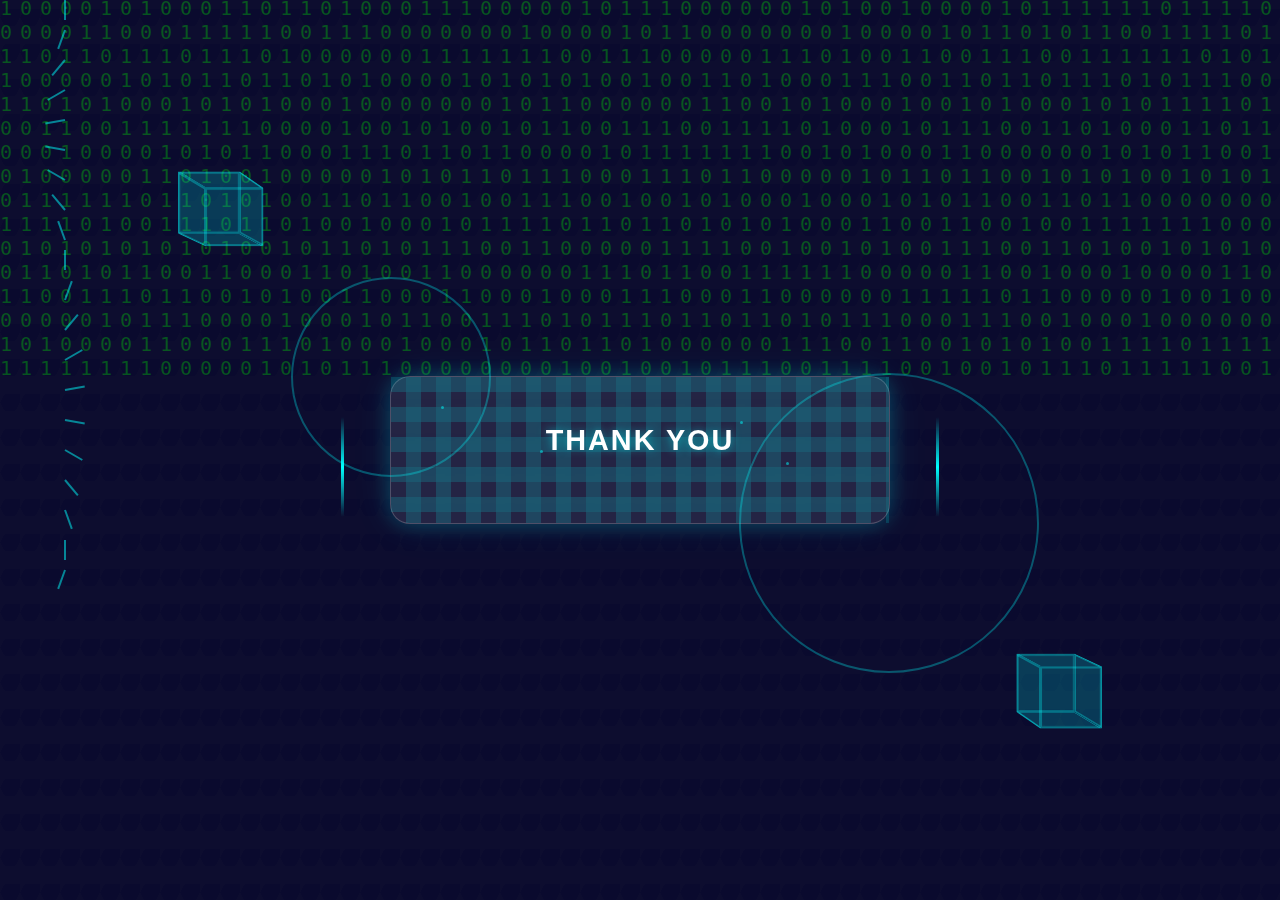
<file: index2.html>
<!DOCTYPE html>
<html lang="vi">
<head>
    <meta charset="UTF-8">
    <style>
        * {
            margin: 0;
            padding: 0;
            box-sizing: border-box;
        }

        body {
            min-height: 100vh;
            display: flex;
            justify-content: center;
            align-items: center;
            background: #0a0a2e;
            font-family: 'Arial', sans-serif;
            overflow: hidden;
            perspective: 1000px;
        }

        /* Background hexagon pattern */
        .hex-background {
            position: fixed;
            top: 0;
            left: 0;
            width: 100%;
            height: 100%;
            opacity: 0.2;
            background: 
                linear-gradient(60deg, #1a1a3a 25%, transparent 25%) 0 0,
                linear-gradient(120deg, #1a1a3a 25%, transparent 25%) 0 0,
                linear-gradient(180deg, #1a1a3a 25%, transparent 25%) 0 0,
                linear-gradient(300deg, #1a1a3a 25%, transparent 25%) 0 0,
                linear-gradient(360deg, #1a1a3a 25%, transparent 25%) 0 0;
            background-size: 20px 35px;
            background-position: 0 0, 0 0, 40px 70px, 40px 70px, 0 0;
            animation: hexMove 40s linear infinite;
        }

        /* Floating cyber cubes */
        .cyber-cube {
            position: absolute;
            width: 60px;
            height: 60px;
            transform-style: preserve-3d;
            animation: cubeSpin 20s linear infinite;
        }

        .cyber-cube div {
            position: absolute;
            width: 100%;
            height: 100%;
            border: 2px solid rgba(0, 255, 255, 0.3);
            background: rgba(0, 255, 255, 0.1);
        }

        .cube1 { left: 15%; top: 20%; }
        .cube2 { right: 15%; bottom: 20%; }
        .cube3 { left: 25%; bottom: 15%; }
        .cube4 { right: 25%; top: 15%; }

        /* DNA Helix */
        .dna-container {
            position: absolute;
            left: 5%;
            height: 100%;
            width: 50px;
            animation: dnaRotate 10s linear infinite;
        }

        .dna-strand {
            position: absolute;
            width: 2px;
            height: 20px;
            background: rgba(0, 255, 255, 0.5);
            transform-origin: 50% 0;
        }

        /* Main container with enhanced effects */
        .container {
            background: rgba(255, 255, 255, 0.1);
            backdrop-filter: blur(10px);
            border-radius: 20px;
            padding: 40px;
            width: 80%;
            max-width: 500px;
            border: 1px solid rgba(255, 255, 255, 0.2);
            box-shadow: 0 0 20px rgba(0, 255, 255, 0.2),
                        0 0 40px rgba(0, 255, 255, 0.1);
            position: relative;
            z-index: 1;
            animation: containerFloat 4s ease-in-out infinite;
            transform-style: preserve-3d;
        }

        /* Holographic display elements */
        .holo-element {
            position: absolute;
            border: 2px solid rgba(0, 255, 255, 0.3);
            border-radius: 50%;
            animation: holoSpin 10s linear infinite;
        }

        .holo1 {
            width: 200px;
            height: 200px;
            top: -100px;
            left: -100px;
        }

        .holo2 {
            width: 300px;
            height: 300px;
            bottom: -150px;
            right: -150px;
        }

        /* Content styling */
        .content {
            color: #fff;
            text-align: center;
            font-size: 0.9em;
            line-height: 1.6;
            text-shadow: 0 0 10px rgba(0, 255, 255, 0.5);
            position: relative;
        }

        /* Glowing text effect */
        h1 {
            color: #fff;
            text-transform: uppercase;
            letter-spacing: 2px;
            animation: glowText 2s ease-in-out infinite alternate;
            margin-bottom: 20px;
        }

        /* Floating particles */
        .particles {
            position: absolute;
            width: 100%;
            height: 100%;
            top: 0;
            left: 0;
        }

        .particle {
            position: absolute;
            width: 3px;
            height: 3px;
            background: rgba(0, 255, 255, 0.5);
            border-radius: 50%;
            animation: particleFloat 5s infinite;
        }

        /* Circuit lines */
        .circuit {
            position: absolute;
            width: 100%;
            height: 100%;
            top: 0;
            left: 0;
            overflow: hidden;
            opacity: 0.3;
        }

        .circuit::before {
            content: '';
            position: absolute;
            width: 100%;
            height: 100%;
            background: 
                linear-gradient(90deg, transparent 50%, rgba(0, 255, 255, 0.5) 50%),
                linear-gradient(0deg, transparent 50%, rgba(0, 255, 255, 0.5) 50%);
            background-size: 30px 30px;
            animation: circuitMove 20s linear infinite;
        }

        /* Animations */
        @keyframes containerFloat {
            0%, 100% { transform: translateY(0) rotateX(5deg); }
            50% { transform: translateY(-20px) rotateX(-5deg); }
        }

        @keyframes cubeSpin {
            0% { transform: rotateX(0) rotateY(0) rotateZ(0); }
            100% { transform: rotateX(360deg) rotateY(360deg) rotateZ(360deg); }
        }

        @keyframes glowText {
            0% { text-shadow: 0 0 10px rgba(0, 255, 255, 0.5); }
            100% { text-shadow: 0 0 20px rgba(0, 255, 255, 1), 0 0 30px rgba(0, 255, 255, 0.8); }
        }

        @keyframes particleFloat {
            0%, 100% { transform: translate(0, 0); }
            50% { transform: translate(10px, -10px); }
        }

        @keyframes hexMove {
            0% { background-position: 0 0, 0 0, 40px 70px, 40px 70px, 0 0; }
            100% { background-position: 1000px 0, 1000px 0, 1040px 70px, 1040px 70px, 1000px 0; }
        }

        @keyframes holoSpin {
            0% { transform: rotate(0deg); border-color: rgba(0, 255, 255, 0.3); }
            50% { border-color: rgba(0, 255, 255, 0.7); }
            100% { transform: rotate(360deg); border-color: rgba(0, 255, 255, 0.3); }
        }

        /* Thêm hiệu ứng hover nâng cao */
        .container:hover {
            transform: scale(1.02) rotateX(10deg);
            transition: all 0.3s ease;
            box-shadow: 0 0 50px rgba(0, 255, 255, 0.4),
                       0 0 100px rgba(0, 255, 255, 0.2);
        }

        /* Energy bars */
        .energy-bar {
            position: absolute;
            width: 3px;
            height: 100px;
            background: linear-gradient(to top, transparent, #00ffff, transparent);
            animation: energyPulse 2s ease-in-out infinite;
        }

        .energy-left { left: -50px; }
        .energy-right { right: -50px; }

        @keyframes energyPulse {
            0%, 100% { transform: scaleY(1); opacity: 0.5; }
            50% { transform: scaleY(1.2); opacity: 1; }
        }

        /* Digital rain effect */
        .digital-rain {
            position: fixed;
            top: 0;
            left: 0;
            width: 100%;
            height: 100%;
            pointer-events: none;
        }

        .rain-column {
            position: absolute;
            top: -100px;
            font-family: monospace;
            color: #0f0;
            font-size: 20px;
            animation: digitalRain 5s infinite linear;
            opacity: 0.3;
        }

        @keyframes digitalRain {
            0% { transform: translateY(-100px); }
            100% { transform: translateY(100vh); }
        }

    </style>
</head>
<body>
    <div class="hex-background"></div>
    <div class="digital-rain"></div>
    
    <!-- Cyber cubes -->
    <div class="cyber-cube cube1">
        <div style="transform: rotateX(0deg) translateZ(30px)"></div>
        <div style="transform: rotateX(180deg) translateZ(30px)"></div>
        <div style="transform: rotateY(90deg) translateZ(30px)"></div>
        <div style="transform: rotateY(-90deg) translateZ(30px)"></div>
        <div style="transform: rotateX(90deg) translateZ(30px)"></div>
        <div style="transform: rotateX(-90deg) translateZ(30px)"></div>
    </div>
    <div class="cyber-cube cube2">
        <div style="transform: rotateX(0deg) translateZ(30px)"></div>
        <div style="transform: rotateX(180deg) translateZ(30px)"></div>
        <div style="transform: rotateY(90deg) translateZ(30px)"></div>
        <div style="transform: rotateY(-90deg) translateZ(30px)"></div>
        <div style="transform: rotateX(90deg) translateZ(30px)"></div>
        <div style="transform: rotateX(-90deg) translateZ(30px)"></div>
    </div>

    <div class="container">
        <div class="energy-bar energy-left"></div>
        <div class="energy-bar energy-right"></div>
        <div class="circuit"></div>
        <div class="holo-element holo1"></div>
        <div class="holo-element holo2"></div>
        <div class="content">
            <h1>Thank you</h1>
        </div>
        <div class="particles">
            <div class="particle" style="left:10%; top:20%"></div>
            <div class="particle" style="left:30%; top:50%"></div>
            <div class="particle" style="left:70%; top:30%"></div>
            <div class="particle" style="right:20%; bottom:40%"></div>
        </div>
    </div>

    <script>
        // Tạo hiệu ứng mưa số
        function createDigitalRain() {
            const container = document.querySelector('.digital-rain');
            const characters = '01';
            const columns = Math.floor(window.innerWidth / 20);

            for (let i = 0; i < columns; i++) {
                const column = document.createElement('div');
                column.className = 'rain-column';
                column.style.left = i * 20 + 'px';
                column.style.animationDelay = Math.random() * 5 + 's';
                
                let rainString = '';
                for (let j = 0; j < 20; j++) {
                    rainString += characters.charAt(Math.floor(Math.random() * characters.length)) + '<br>';
                }
                column.innerHTML = rainString;
                container.appendChild(column);
            }
        }

        // Tạo hiệu ứng DNA
        function createDNA() {
            const container = document.createElement('div');
            container.className = 'dna-container';
            document.body.appendChild(container);

            for (let i = 0; i < 20; i++) {
                const strand = document.createElement('div');
                strand.className = 'dna-strand';
                strand.style.top = i * 30 + 'px';
                strand.style.transform = `rotate(${i * 20}deg)`;
                container.appendChild(strand);
            }
        }

        createDigitalRain();
        createDNA();
    </script>
</body>
</html>
</file>
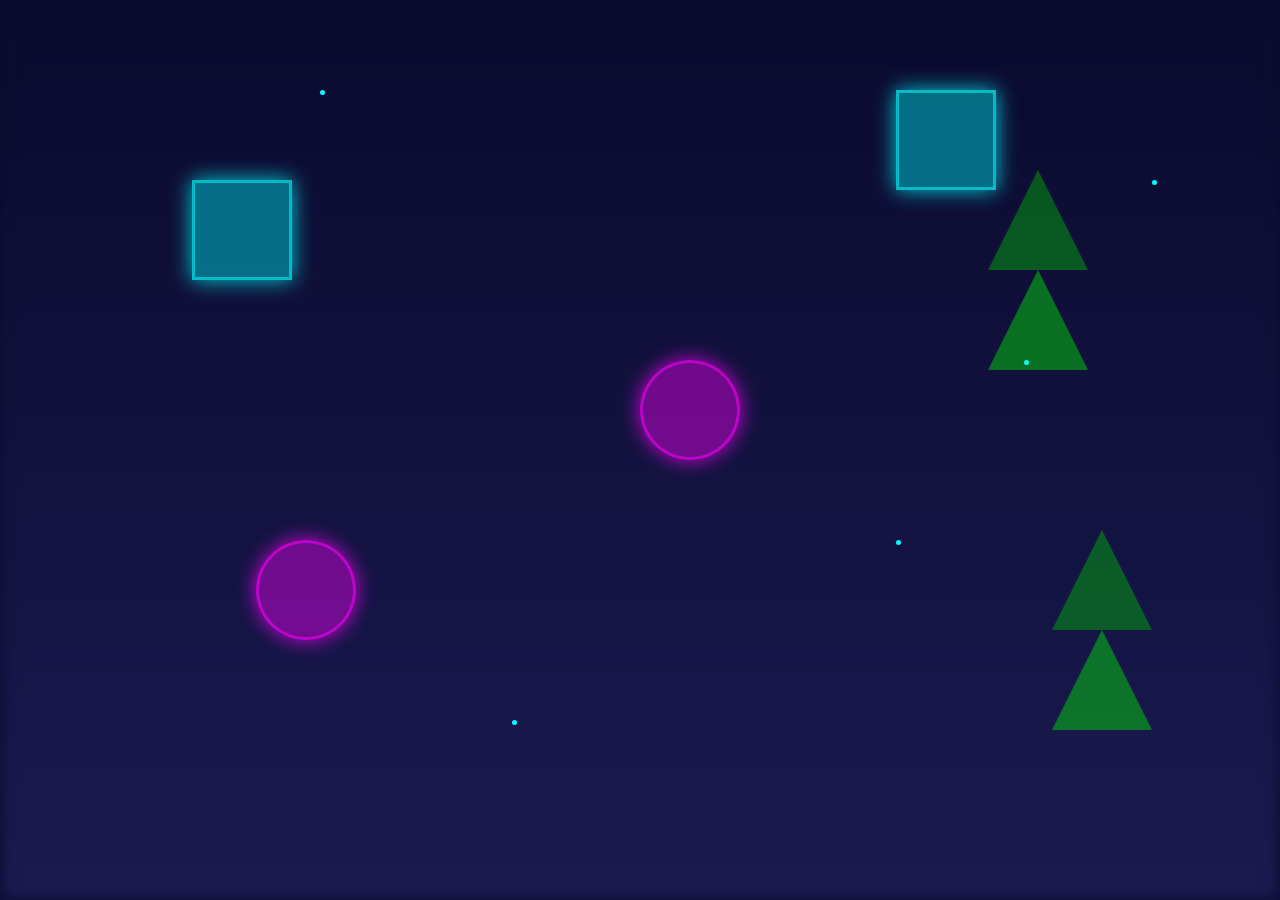
<file: index3.html>
<!DOCTYPE html>
<html lang="vi">
<head>
    <meta charset="UTF-8">
    <meta name="viewport" content="width=device-width, initial-scale=1.0">
    <title>Trang Web Công Nghệ</title>
    <style>
        * {
            margin: 0;
            padding: 0;
            box-sizing: border-box;
        }

        body {
            min-height: 100vh;
            display: flex;
            justify-content: center;
            align-items: center;
            background: #0a0a2e;
            font-family: 'Arial', sans-serif;
            overflow: hidden;
            perspective: 1000px;
            position: relative;
        }

        /* Background gradient with wave effect */
        .hex-background {
            position: fixed;
            top: 0;
            left: 0;
            width: 100%;
            height: 100%;
            background: linear-gradient(180deg, #0a0a2e, #1c1c54);
            opacity: 0.9;
            filter: blur(8px);
            animation: moveBackground 15s linear infinite, waveEffect 5s linear infinite;
        }

        @keyframes moveBackground {
            0% { background-position: 0% 0%; }
            100% { background-position: 100% 100%; }
        }

        @keyframes waveEffect {
            0%, 100% { transform: translateY(0); }
            50% { transform: translateY(5px); }
        }

        /* Floating cyber cubes and shapes */
        .shape {
            position: absolute;
            animation: float 3s ease-in-out infinite, rotate 10s infinite linear;
            opacity: 0.8;
        }

        /* Cube Styles */
        .cube {
            width: 100px;
            height: 100px;
            background: rgba(0, 255, 255, 0.5);
            border: 3px solid rgba(0, 255, 255, 0.8);
            box-shadow: 0 0 20px rgba(0, 255, 255, 1);
        }

        /* Sphere Styles */
        .sphere {
            width: 100px;
            height: 100px;
            border-radius: 50%;
            background: rgba(255, 0, 255, 0.5);
            border: 3px solid rgba(255, 0, 255, 0.8);
            box-shadow: 0 0 20px rgba(255, 0, 255, 1);
        }

        /* Pyramid Styles */
        .pyramid {
            width: 0;
            height: 0;
            border-left: 50px solid transparent;
            border-right: 50px solid transparent;
            border-bottom: 100px solid rgba(0, 255, 0, 0.5);
            position: relative;
        }

        .pyramid:before {
            content: '';
            position: absolute;
            left: -50px;
            top: 0;
            width: 0;
            height: 0;
            border-left: 50px solid transparent;
            border-right: 50px solid transparent;
            border-bottom: 100px solid rgba(0, 200, 0, 0.5);
            transform: translateY(-100%);
        }

        /* Floating effect */
        @keyframes float {
            0%, 100% { transform: translateY(0); }
            50% { transform: translateY(-20px); }
        }

        /* Rotation effect */
        @keyframes rotate {
            0% { transform: rotateY(0); }
            100% { transform: rotateY(360deg); }
        }

        /* Main container */
        .container {
            background: rgba(255, 255, 255, 0.1);
            backdrop-filter: blur(10px);
            border-radius: 20px;
            padding: 40px;
            width: 80%;
            max-width: 500px;
            border: 1px solid rgba(255, 255, 255, 0.2);
            box-shadow: 0 0 20px rgba(0, 255, 255, 0.2);
            position: relative;
            z-index: 1;
            text-align: center;
            opacity: 0;
            animation: slideIn 1s forwards, zoomIn 1s forwards;
        }

        @keyframes slideIn {
            from {
                transform: translateY(-100%);
                opacity: 0;
            }
            to {
                transform: translateY(0);
                opacity: 1;
            }
        }

        @keyframes zoomIn {
            from {
                transform: scale(0);
            }
            to {
                transform: scale(1);
            }
        }

        /* Button styling with shake effect */
        .btn {
            background: rgba(0, 255, 255, 0.7);
            color: #fff;
            border: none;
            padding: 10px 20px;
            border-radius: 5px;
            cursor: pointer;
            transition: background 0.3s ease, transform 0.3s ease;
            font-size: 1em;
            margin-top: 20px;
        }

        .btn:hover {
            background: rgba(0, 255, 255, 1);
            transform: translateY(-5px);
        }

        .btn:active {
            animation: shake 0.5s;
        }

        @keyframes shake {
            0% { transform: translate(0); }
            25% { transform: translate(-5px, 0); }
            50% { transform: translate(5px, 0); }
            75% { transform: translate(-5px, 0); }
            100% { transform: translate(0); }
        }

        /* Content styling */
        .content {
            color: #fff;
            font-size: 1.5rem;
            text-shadow: 0 0 10px rgba(0, 255, 255, 0.5);
        }

        /* Sparkle effect */
        .sparkle {
            position: absolute;
            width: 5px;
            height: 5px;
            background: rgba(0, 255, 255, 1);
            border-radius: 50%;
            animation: sparkle 2s infinite alternate;
        }

        @keyframes sparkle {
            0% { transform: scale(1); opacity: 1; }
            100% { transform: scale(1.5); opacity: 0; }
        }
    </style>
</head>
<body>
    <div class="hex-background"></div>

    <!-- Multiple shapes -->
    <div class="shape" style="top: 20%; left: 15%;">
        <div class="cube"></div>
    </div>

    <div class="shape" style="top: 40%; left: 50%;">
        <div class="sphere"></div>
    </div>

    <div class="shape" style="top: 30%; right: 15%;">
        <div class="pyramid"></div>
    </div>

    <div class="shape" style="top: 10%; left: 70%;">
        <div class="cube"></div>
    </div>

    <div class="shape" style="top: 60%; left: 20%;">
        <div class="sphere"></div>
    </div>

    <div class="shape" style="top: 70%; right: 10%;">
        <div class="pyramid"></div>
    </div>

    <div class="container">
        <div class="content">
            <h1>Nhóm 3</h1>
            <p>Văn hóa ứng xử trên không gian mạng</p>
            <button class="btn" onclick="window.location.href='index.html'">Start -></button>
        </div>
    </div>

    <!-- Sparkles -->
    <div class="sparkle" style="top: 10%; left: 25%; animation-delay: 0s;"></div>
    <div class="sparkle" style="top: 60%; left: 70%; animation-delay: 0.5s;"></div>
    <div class="sparkle" style="top: 80%; left: 40%; animation-delay: 1s;"></div>
    <div class="sparkle" style="top: 40%; left: 80%; animation-delay: 1.5s;"></div>
    <div class="sparkle" style="top: 20%; left: 90%; animation-delay: 2s;"></div>

    <script>
        // You can add more JavaScript functions here if needed.
    </script>
</body>
</html>
</file>
